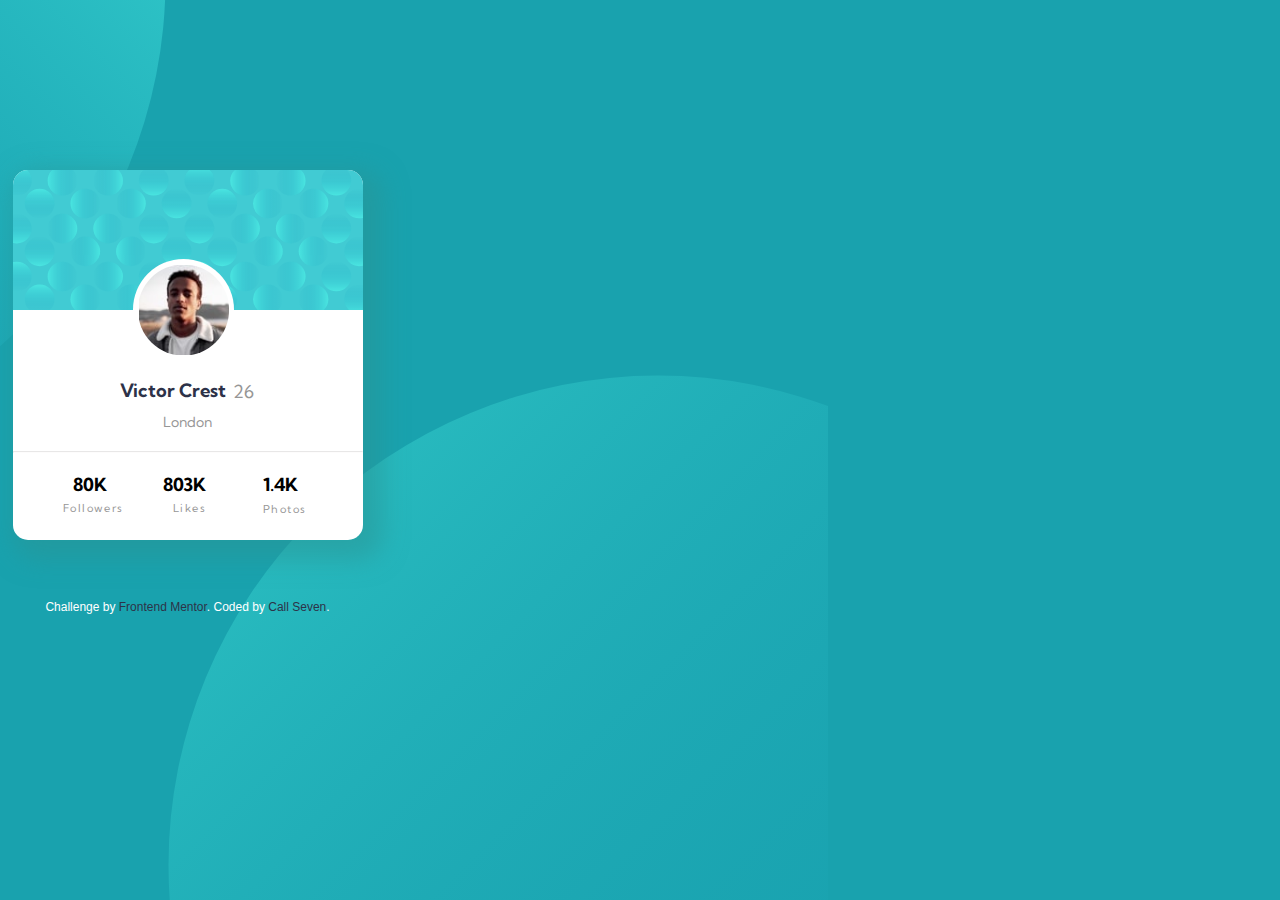
<file: index.html>
<!DOCTYPE html>
<html lang="en">
<head>
  <meta charset="UTF-8">
  <meta name="viewport" content="width=device-width, initial-scale=1.0"> <!-- displays site properly based on user's device -->

  <link rel="icon" type="image/png" sizes="32x32" href="./images/favicon-32x32.png">
  <link rel="stylesheet" href="style.css">  
  <link rel="preconnect" href="https://fonts.googleapis.com"> 
  <link rel="preconnect" href="https://fonts.gstatic.com" crossorigin> 
  <link href="https://fonts.googleapis.com/css2?family=Kumbh+Sans:wght@400;700&display=swap" rel="stylesheet">

  
  <title>Frontend Mentor | Profile Card Component</title>

</head>
<body>
  <main>
    <div class="card">
    <div class="topper">
  <img src="images/bg-pattern-card.svg" alt="top">
    </div>
      
      <div class="nome">  
        <span>
          <img src="images/image-victor.jpg" alt="photo">
        </span>
        <h1 class="nomenome">
          Victor Crest
        </h1>
      </div>
      <div class="idade">
        26
      </div>
      <div class="cidade">
        London
      </div>
      <hr>
      <div class="followers1">
        80K
      </div>      
      <div class="description1">
        Followers
      </div>
      <div class="followers2">
      803K
      </div>
      <div class="description2">
      Likes
      </div>
      <div class="followers3">
      1.4K
      </div>
      <div class="description3">
      Photos
      </div>

    </div>
    <footer>
      Challenge by <a href="https://www.frontendmentor.io?ref=challenge" target="_blank">Frontend Mentor</a>. 
      Coded by <a href="#">Call Seven</a>.
    </footer>
  </main>
</body>
</html>
</file>
<file: style.css>
/* github.com/callseven/
*/

* {
    margin: 0;
}

html,
body {
    --Darkcyan: hsl(185, 75%, 39%);
    --Verydarkdesaturatedblue: hsl(229, 23%, 23%);
    --Darkgrayishblue: hsl(227, 10%, 46%);
    --Darkgray: hsl(0, 0%, 59%);
    height: 100%;
    -webkit-font-smoothing: antialiased;
}

body {
    display: block;
    place-items: center;
    font-family: Kumbh Sans, sans-serif;
    font-size: 18px;
    background: var(--Darkcyan);
    width: 375px;
}

main {
    background: url(images/bg-pattern-top.svg) -360px -510px no-repeat, url(images/bg-pattern-bottom.svg) 620px 375px no-repeat;
    height: 100%;
    width: 100%;
    margin: 0;
    position: absolute;
}

.nome h1 {
    font-size: 1.15rem;
    width: 130px;
    top: 7.5rem;
    left: -25px;
    text-align: center;
    position: absolute;
}

.card {
    background: white;
    width: 350px;
    height: 370px;
    border-radius: 15px;
    margin: 170px auto;
    box-shadow: 10px 10px 25px 10px hsla(180, 57%, 37%, 0.527);
}

.topper>img {
    border-radius: 15px 15px 0 0;
    width: 350px;
    object-fit: cover;
}

.nome {
    font-size: 18px;
    font-weight: 700;
    color: var(--Verydarkdesaturatedblue);
    width: 440px;
    text-align: center;
    margin: auto;
}

.nome span>img {
    width: 90px;
    margin-left: -81px;
    margin-top: -106px;
    clip-path: circle(40%);
    padding: 12px;
    position: absolute;
}

.nome span {
    position: absolute;
    top: 100px;
    left: 10px;
    border-radius: 50%;
    background: transparent;
    width: 130px;
    height: 130px;
}

div .nome {
    background-color: white;
    border-radius: 50%;
    width: 101px;
    height: 101px;
    /* overflow: hidden; */
    position: relative;
    margin-top: -56px;
    margin-left: 120px;
    display: flex;
    z-index: 4;
}

.idade {
    margin-left: 220px;
    margin-top: 20px;
    color: var(--Darkgray);
}

.cidade {
    font-size: 14px;
    margin-left: 150px;
    margin-top: 10px;
    color: var(--Darkgray);
}

.description1 {
    font-size: 11px;
    margin-left: 50px;
    margin-top: 5px;
    color: var(--Darkgray);
    letter-spacing: 0.1rem;
}

.description2 {
    font-size: 11px;
    margin-left: 160px;
    margin-top: 5px;
    color: var(--Darkgray);
    letter-spacing: 0.1rem;
}

.description3 {
    font-size: 11px;
    margin-left: 250px;
    margin-top: 6px;
    color: var(--Darkgray);
    letter-spacing: 0.1rem;
}

hr {
    margin-top: 20px;
    border-color: rgba(247, 243, 243, 0.247);
}

.followers1 {
    font-weight: 700;
    margin-left: 60px;
    margin-top: 20px;
}

.followers2 {
    font-weight: 700;
    margin-left: 150px;
    margin-top: -42px;
}

.followers3 {
    font-weight: 700;
    margin-left: 250px;
    margin-top: -42px;
}

footer {
    font-size: 12px;
    font-family: 'Poppins', sans-serif;
    color: white;
    text-decoration: none;
    margin-top: -110px;
    margin-left: auto;
    text-align: center;
    position: relative;
    padding-bottom: 20px;
}

footer a {
    text-decoration: none;
}

footer a:hover {
    color: var(--Darkcyan);
}

footer a:link {
    color: var(--Verydarkdesaturatedblue);
    text-decoration: none;
}


/* DESKTOP */

@media (min-width: 1440px) {
    body {
        display: block;
        place-items: center;
        font-family: Kumbh Sans, sans-serif;
        font-size: 18px;
        background: var(--Darkcyan);
        width: 375px;
    }
    main {
        background: url(images/bg-pattern-top.svg) -360px -510px no-repeat, url(images/bg-pattern-bottom.svg) 620px 375px no-repeat;
        height: 100%;
        width: 100%;
        margin: 0;
        position: absolute;
    }
    .nome h1 {
        font-size: 1.15rem;
        width: 130px;
        top: 7.5rem;
        left: -25px;
        text-align: center;
        position: absolute;
    }
    .card {
        background: white;
        width: 350px;
        height: 370px;
        border-radius: 15px;
        margin: 170px auto;
        box-shadow: 10px 10px 25px 10px hsla(180, 57%, 37%, 0.527);
    }
    .topper>img {
        border-radius: 15px 15px 0 0;
        width: 350px;
        object-fit: cover;
    }
    .nome {
        font-size: 18px;
        font-weight: 700;
        color: var(--Verydarkdesaturatedblue);
        width: 440px;
        text-align: center;
        margin: auto;
    }
    .nome span>img {
        width: 90px;
        margin-left: -81px;
        margin-top: -106px;
        clip-path: circle(40%);
        padding: 12px;
        position: absolute;
    }
    .nome span {
        position: absolute;
        top: 100px;
        left: 10px;
        border-radius: 50%;
        background: transparent;
        width: 130px;
        height: 130px;
    }
    div .nome {
        background-color: white;
        border-radius: 50%;
        width: 101px;
        height: 101px;
        /* overflow: hidden; */
        position: relative;
        margin-top: -56px;
        margin-left: 120px;
        display: flex;
        z-index: 4;
    }
    .idade {
        margin-left: 220px;
        margin-top: 20px;
        color: var(--Darkgray);
    }
    .cidade {
        font-size: 14px;
        margin-left: 150px;
        margin-top: 10px;
        color: var(--Darkgray);
    }
    .description1 {
        font-size: 11px;
        margin-left: 50px;
        margin-top: 5px;
        color: var(--Darkgray);
        letter-spacing: 0.1rem;
    }
    .description2 {
        font-size: 11px;
        margin-left: 160px;
        margin-top: 5px;
        color: var(--Darkgray);
        letter-spacing: 0.1rem;
    }
    .description3 {
        font-size: 11px;
        margin-left: 250px;
        margin-top: 6px;
        color: var(--Darkgray);
        letter-spacing: 0.1rem;
    }
    hr {
        margin-top: 20px;
        border-color: rgba(247, 243, 243, 0.247);
    }
    .followers1 {
        font-weight: 700;
        margin-left: 60px;
        margin-top: 20px;
    }
    .followers2 {
        font-weight: 700;
        margin-left: 150px;
        margin-top: -42px;
    }
    .followers3 {
        font-weight: 700;
        margin-left: 250px;
        margin-top: -42px;
    }
    footer {
        font-size: 12px;
        font-family: 'Poppins', sans-serif;
        color: white;
        text-decoration: none;
        margin-top: -110px;
        margin-left: auto;
        text-align: center;
        position: relative;
        padding-bottom: 20px;
    }
    footer a {
        text-decoration: none;
    }
    footer a:hover {
        color: var(--Darkcyan);
    }
    footer a:link {
        color: var(--Verydarkdesaturatedblue);
        text-decoration: none;
    }
}
</file>
